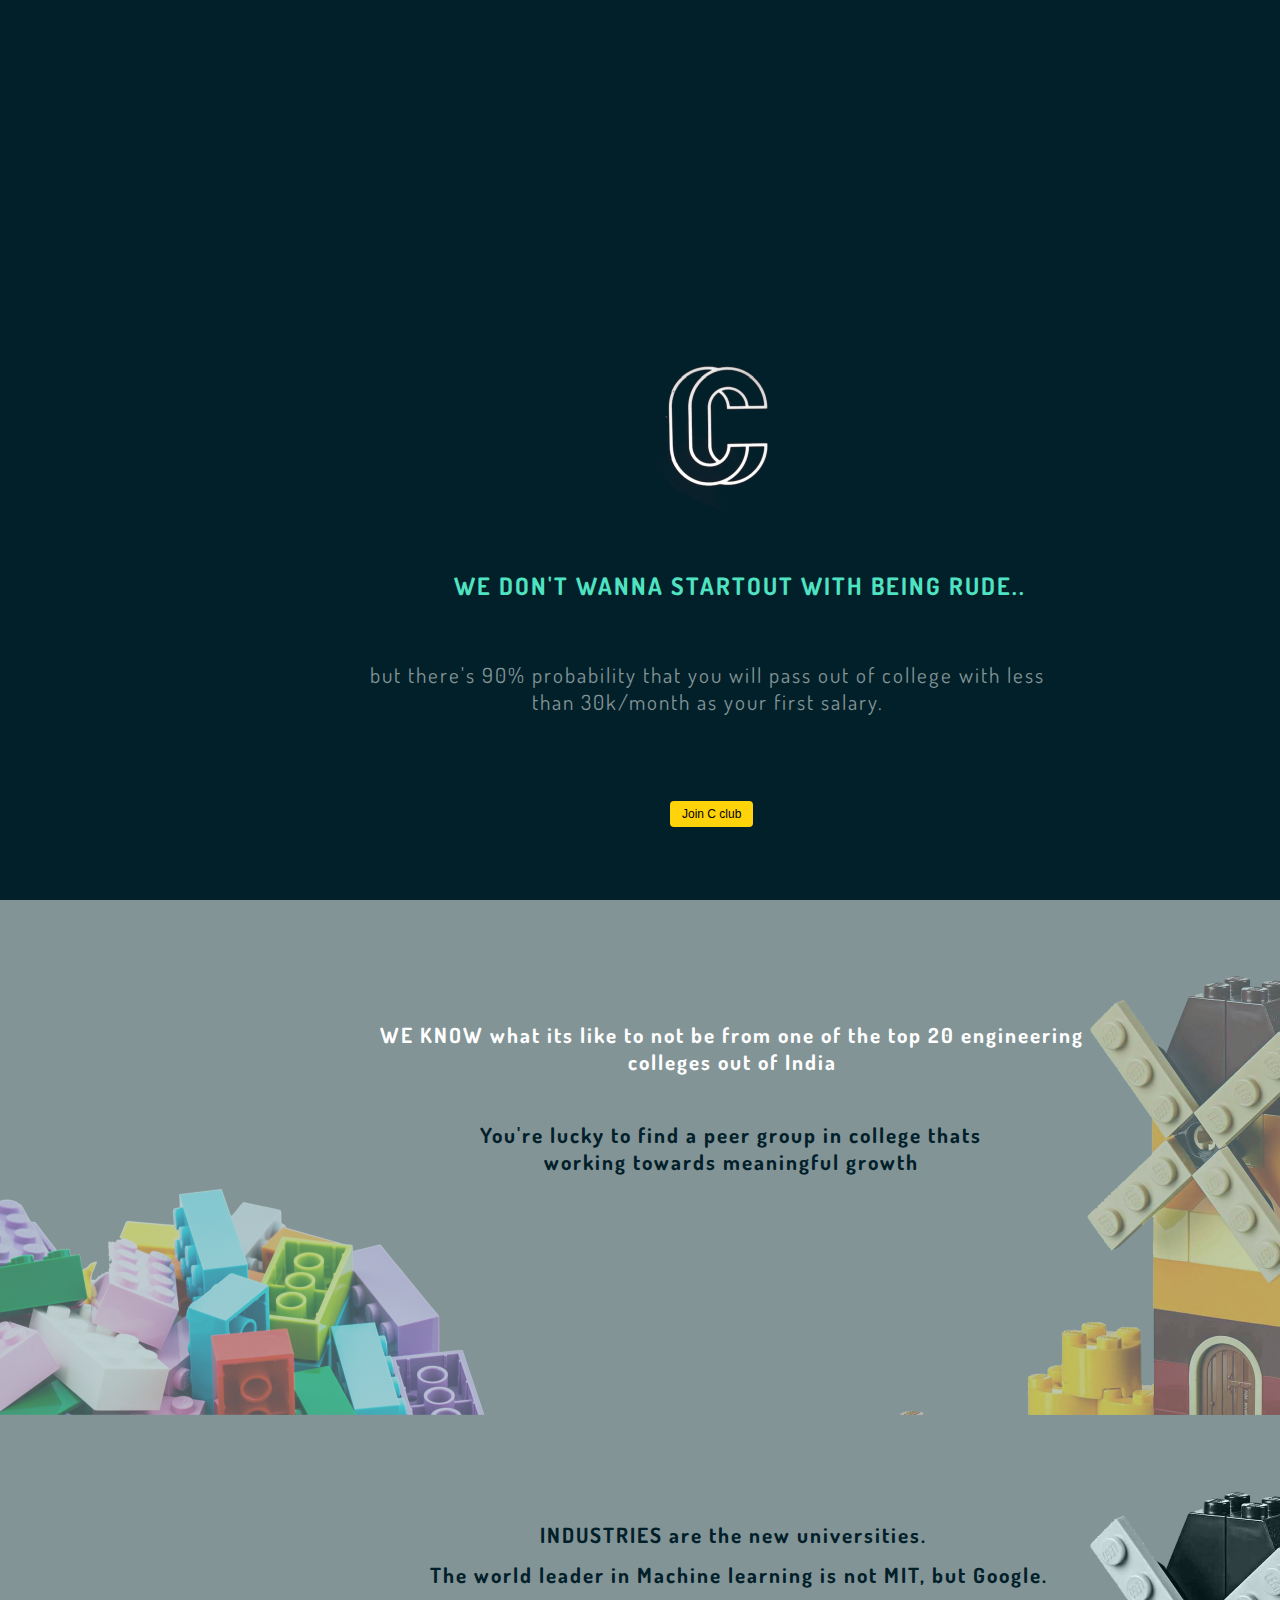
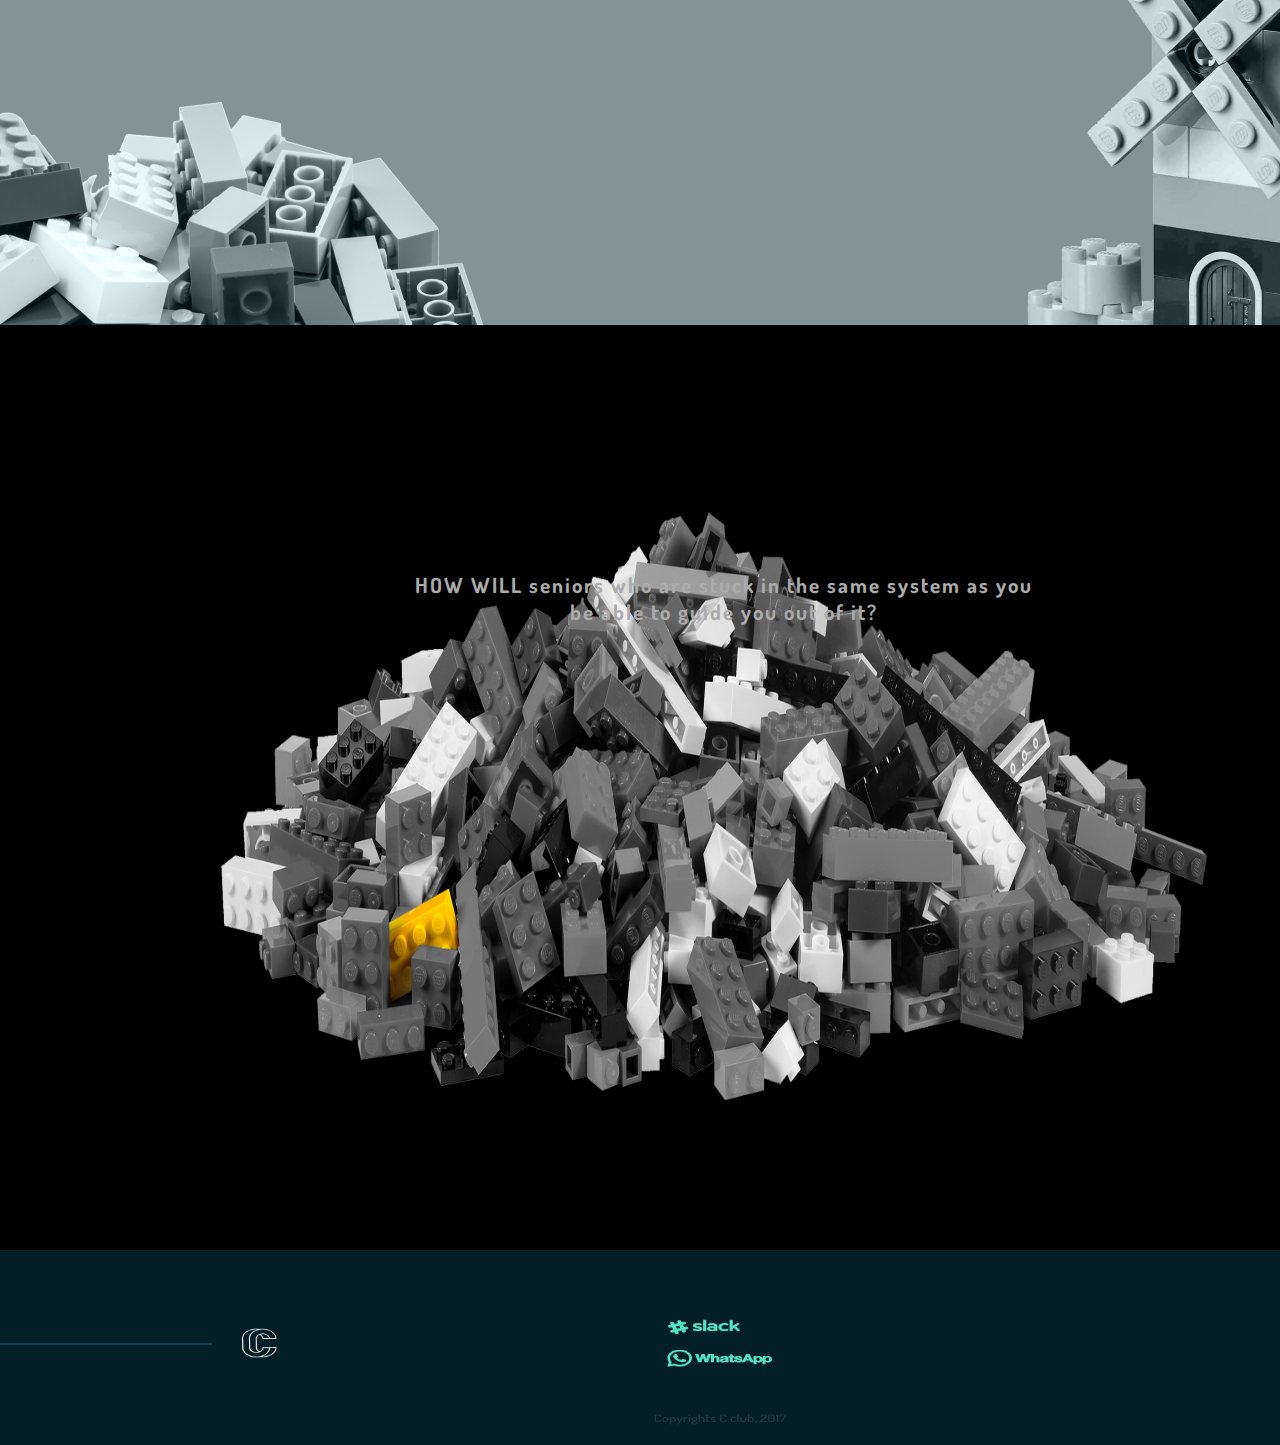
<file: index.html>
<!DOCTYPE html>
<html lang='en'> 
	<head>
		<meta charset="utf-8">
		<link rel="stylesheet" type="text/css" href="main.css">
		<title>C club</title>
		<link rel="shortcut icon" href="favicon.ico" type="image/x-icon">
	</head>

<style>
body {
    font-family: 'Dosis';font-size: 21px;
    overflow-x: hidden;
}
</style>


	<body>
		<div class="Hero_image">
			<img src="/images/Hero_image.png" height="900" width="1440">
		</div>
		
		<div class="Hero_text">
			<H2>WE DON'T WANNA STARTOUT WITH BEING RUDE..</H2>
		</div>	
		<div class="Hero_support_text">
			<p>but there's 90% probability that you will pass out of college with less <br>than 30k/month as your first salary.</p>
		</div>
		
		
		
		<div class="image_section_1">
			<img src="/images/Section_1.png" height="515" width="1440">
		</div>

		

		<div class="Section_1">
			<p>WE KNOW what its like to not be from one of the top 20 engineering <br>colleges out of India</p>
		</div>

		<div class="Section_1_support_text">
			<p>You're lucky to find a peer group in college thats <br>working towards meaningful growth </p>
		</div>

		
	
		<div class="Section_2">
			<p>INDUSTRIES are the new universities.</p>
		</div>

		<div class="Section_2_support_text">
			<p>The world leader in Machine learning is not MIT, but Google.</p>
		</div>
		
		<div class="image_section_2">
			<img src="/images/Section_2.png" height="515" width="1440">
		</div>

		

		<div class="Section_3">
			<p>HOW WILL seniors who are stuck in the same system as you <br>be able to guide you out of it?</p>
		</div>

		<div class="image_section_3">
			<img src="/images/Section_3_black.png" height="925" width="1440">
		</div>
		

<!--
		<div class="section_4">
			<p>Little Guidance or Roadmap on what one should do, <br>to get what output</p>
		</div>

		<div class="image_section_4">
			<img src="/images/Section_4.png" height="900" width="1440">
			
		</div>

		<div class="section_5">
			<p>In a fast moving Industry like CS/IT, <br>faculties aren't best placed to provide close support</p>
		</div>

		<div class="image_section_5">
			<img src="/images/Section_5.png" height="625" width="1440">
		</div>

-->
		<button class="button_1" onclick="alert('Hold on..setting you up')">Join C club</button>

		<div class="footer">
			<img src="/images/Footer.png" height="190" width="1440">
		</div>
	</body>
</html>
</file>
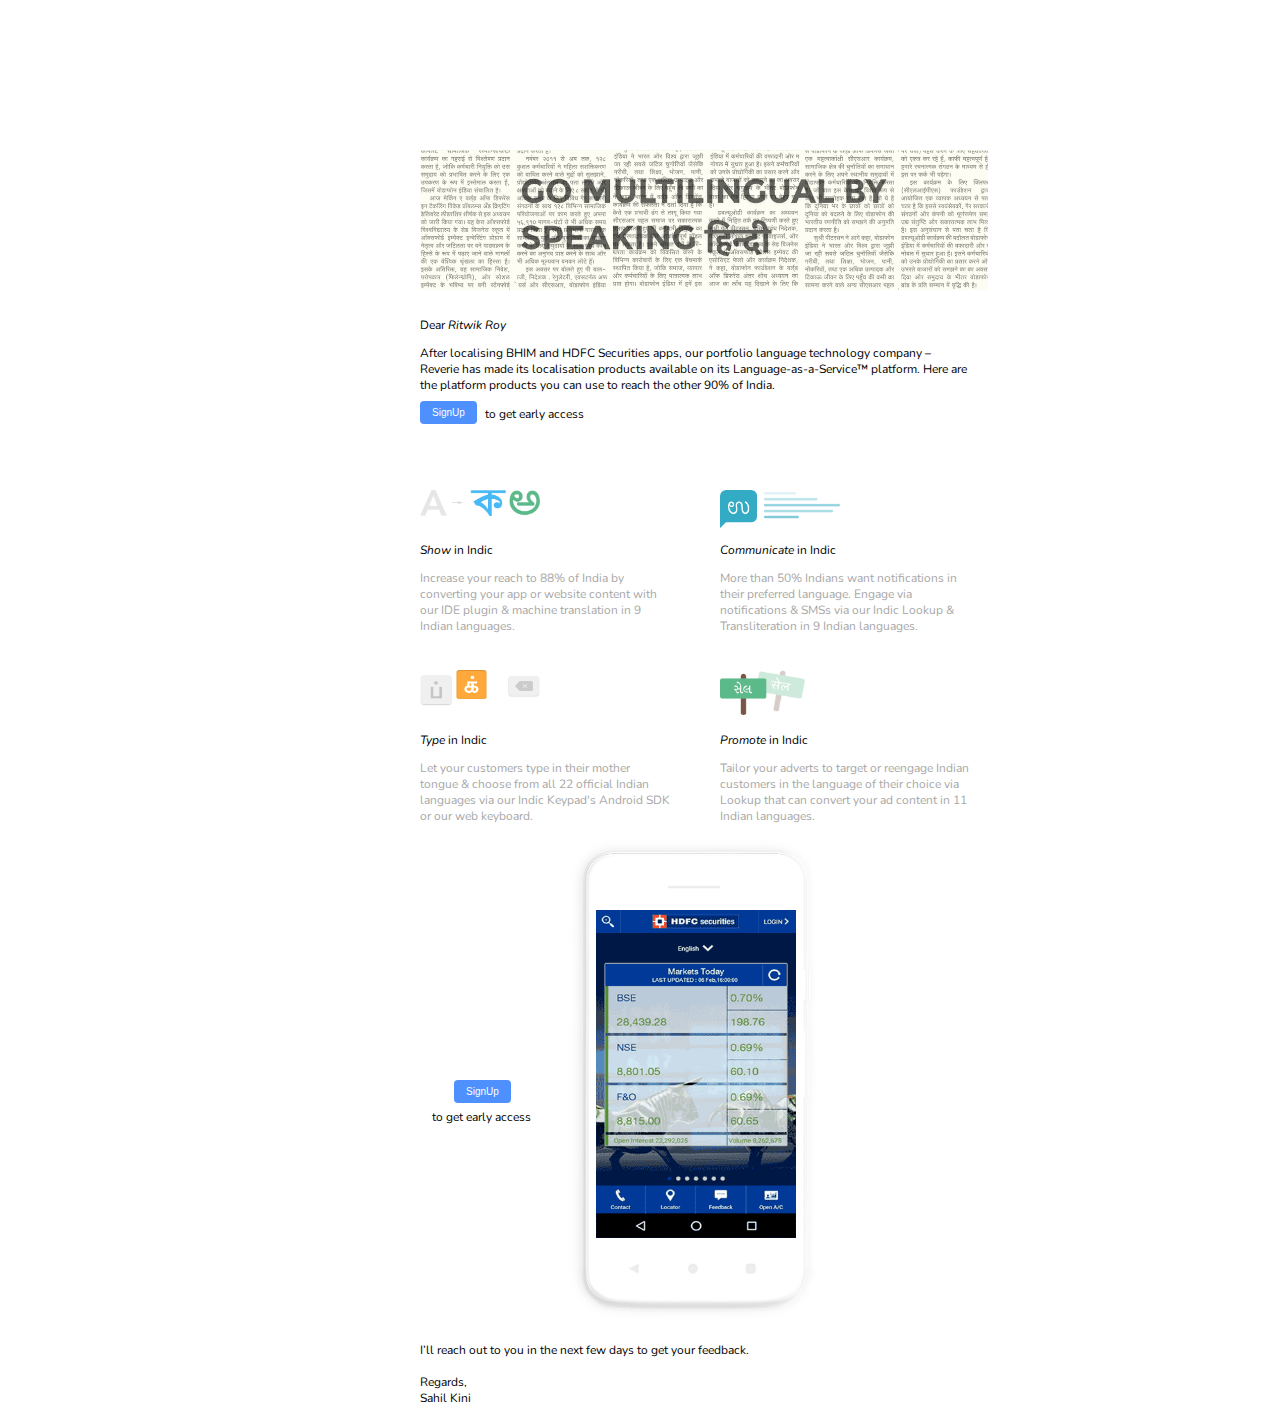
<file: emailer/index.html>
<!DOCTYPE html>
<html>
<head>
	<meta name="viewport" content="width=device-width, initial-scale=1">
	<link rel="stylesheet" type="text/css" href="main.css">
</head>

<!-- -->

<style>
body {
    font-family: 'Nunito';font-size: 12px;
}
</style>

<!--    -->

<body>

	
	<div class="HEADER">
		<img src="images/revup_test.gif" style="width: 568px;height: 140px;">  <!--HEADER -->
	</div>

	<div class="BEGIN">
		<p>Dear <em>Ritwik Roy</em></p>
		<p>After localising BHIM and HDFC Securities apps, our portfolio language technology company – Reverie has made its localisation products available on its Language-as-a-Service™ platform. Here are the platform products you can use to reach the other 90% of India.</p>
	</div>
		
	<button class="button1" onclick="alert('Signed up Successfully')">SignUp</button>
	<div class ="sign_in_text"> 
		</p>to get early access</P>
	</div>	
	
	<div class="ICON1">			<!--ICON-->
		<img src="images/Show.png" alt="Show in Indic" style="width:120px;height:26px;">	
	</div>

	<div class="para1">
		<p><em>Show</em> in Indic</p>
		<p><font color="#a7a7a7">Increase your reach to 88% of India by converting your app or website content with our IDE plugin & machine translation in 9 Indian languages.</font></p>
	</div>


	<div class="ICON2">
		<img src="images/Communicate.png" alt="Communicate in Indic" style="width:120px;height:38px;">		
	</div>
	<div class="PARA2">
		<p><em>Communicate</em> in Indic</p>
		<p><font color="#a7a7a7">More than 50% Indians want notifications in their preferred language. Engage via notifications & SMSs via our Indic Lookup & Transliteration in 9 Indian languages.</font></p>
	</div>

	<div class="ICON3">
		<img src="images/Type.png" alt="Type in Indic" style="width:120px;height:36px;">	
	</div>
	<div class="PARA3">
		<p><em>Type</em> in Indic</p>
		<p><font color="#a7a7a7">Let your customers type in their mother tongue & choose from all 22 official Indian languages via our Indic Keypad's Android SDK or our web keyboard.</font></p>
	</div>

	<div class="ICON4">
		<img src="images/Promote.png" alt="Promote in Indic" style="width:85px;height:45px;">	
	</div>
	

	<div class="PARA4">
		<p><em>Promote</em> in Indic</p>
		<p><font color="#a7a7a7">Tailor your adverts to target or reengage Indian customers in the language of their choice via Lookup that can convert your ad content in 11 Indian languages.</font></p>
	</div>

	<div class="HDFC_GIF">
		<img src="images/HDFC_InUse.gif" alt="Promote in Indic" style="width:200px;height:328px;">		<!--GIF-->
	</div>

	<div class="Phone_body">
		<img src="images/Phone.png" alt="Promote in Indic" style="width:250px;height:480px;">		<!--Phone-->
	</div>
	
	<button class="button2" onclick="alert('Signed up Successfully')">SignUp</button>	

	<div class="SIGNUP_BOTTOM">
		<p>to get early access</p>
	</div>	
	<div class="END_PARA">
		<p>
		I’ll reach out to you in the next few days to get your feedback.
		<br>
		<br>Regards,
		<br>Sahil Kini
		</p>
	</div>	
		

</body>
</html>
</file>
<file: main.css>
@import url('https://fonts.googleapis.com/css?family=Dosis');


.body {
	margin-bottom: 0px; 
	padding-bottom: 0px}

.Hero_image {
	position: absolute;
	top: 0px;
	left: 0px;
}

.Hero_text {
	position: absolute;
	top: 550px;
	left: 454px;
	text-align: center;
	color: #50E3C2;
	letter-spacing: 2px;
	font-size: 16px;
}

.Hero_support_text {
	position: absolute;
	top: 640px;
	left: 370px;
	text-align: center;
	color: #829496;
	letter-spacing: 2px;
	font-size: 21px;
}




.Section_1 {
	position: absolute;
	top: 1000px;
	left: 380px;
	text-align: center;
	letter-spacing: 2px;
	font-size: 21px;
	font-weight: bolder;
	color: white;
}

.Section_1_support_text {
	position: absolute;
	top: 1100px;
	left: 480px;
	text-align: center;
	letter-spacing: 2px;
	font-size: 21px;
	font-weight: bolder;
	color: #02202a;
}

.image_section_1 {
	position: absolute;
	top: 900px;
	left: 0px;
}




.Section_2 {
	position: absolute;
	top: 1500px;
	left: 540px;
	text-align: center;
	letter-spacing: 2px;
	font-size: 21px;
	font-weight: bolder;
	color: #02202a;
}

.Section_2_support_text {
	position: absolute;
	top: 1540px;
	left: 430px;
	text-align: center;
	letter-spacing: 2px;
	font-size: 21px;
	font-weight: bolder;
	color: #02202a;
}

.image_section_2 {
	position: absolute;
	top: 1415px;
	left: 0px;
	z-index: -1;
}

.Section_3 {
	position: absolute;
	top: 2150px;
	left: 415px;
	text-align: center;
	letter-spacing: 2px;
	font-size: 21px;
	font-weight: bolder;
	color: #ababab;
}

.image_section_3 {
	position: absolute;
	top: 1925px;
	left: 0px;
	z-index: -1;
	color: black;
}

/*.section_4 {
	position: absolute;
	top: 2740px;
	left: 470px;
	text-align: center;
	letter-spacing: 2px;
	font-size: 21px;
	font-weight: bolder;
	color: #02202a;
}

.image_section_4 {
	position: absolute;
	top: 2650px;
	left: 0px;
	z-index: -1;
}

.section_5 {
	position: absolute;
	top: 3640px;
	left: 470px;
	text-align: center;
	letter-spacing: 2px;
	font-size: 21px;
	font-weight: bolder;
	color: #02202a;
}

.image_section_5 {
	position: absolute;
	top:3548px;
	left: 0px;
	z-index: -1;
}*/

.button_1 {
    position: fixed;
    top: 800px;
    left: 265px;
    background-color: #ffd30a;
    border: none;
    color: black;
    padding: 6px 12px;
    text-align: center;
    text-decoration: none;
    display: inline-block;
    font-size: 12px;
    margin: 1px 405px;
    cursor: pointer;
    border-radius: 4px;
    z-index: 900;

    -o-transition:.25s;
    -ms-transition:.25s;
    -moz-transition:.25s;
    -webkit-transition:.25s;
    /* ...and now for the proper property */
    transition:.15s;
}

button:Hover {
    color: #51fbf0;
    background-color: black;
    
}

.footer {
	position: absolute;
	top: 2850px;
	left: 0px;
	z-index: -1;
	padding: 0px;
	margin: 0px;
	background-color: #03202a;
}
</file>
<file: emailer/main.css>
@import url('https://fonts.googleapis.com/css?family=Nunito');

.HEADER {
	position: absolute;
    top: 150px;
    left: 420px;

}

.BEGIN {
	position: absolute;
    top: 305px;
    left: 420px;
	max-width:550px;
	padding-right:20px;
	font-size: 12px;
}

.SIGNUP_TOP {
	margin-top: 3%;
	margin-left: 30%;
}

.ICON1 {
	position: absolute;
    left: 420px;
    top: 490px;
}



.ICON3 {
	position: absolute;
    left: 420px;
    top: 100px;
}



.para1 {
	position: absolute;
    left: 420px;
    top: 530px;
	font-size: 12px;
	max-width:250px;
	padding-right:20px;
}

.PARA2 {
	position: absolute;
    left: 720px;
    top: 530px;
	font-size: 12px;
	max-width:250px;
	padding-right:20px;
}

.ICON2 {
	position: absolute;
    left: 720px;
    top: 490px;
}

.PARA3 {
	position: absolute;
    left: 420px;
    top: 720px;
	font-size: 12px;
	max-width:250px;
	padding-right:20px;
}

.ICON3 {
	position: absolute;
    left: 420px;
    top: 670px;
}

.PARA4 {
	position: absolute;
    left: 720px;
    top: 720px;
	font-size: 12px;
	max-width:250px;
	padding-right:20px;
}

.ICON4 {
	position: absolute;
    left: 720px;
    top: 670px;
}


.HDFC_GIF {
	position: absolute;
    left: 596px;
    top: 910px;
    z-index: 1;
}

.Phone_body {
	position: absolute;
    left: 570px;
    top: 840px;
    z-index: 0;
}

.SIGNUP_BOTTOM {
	position: absolute;
    left: 432px;
    top: 1097px;
	font-size: 12px;
}

.END_PARA {
	position: absolute;
    left: 420px;
    top: 1330px;
	font-size: 12px;
	max-width:550px;
	padding-right:20px;
}

.button1 {
    position: absolute;
    top: 400px;
    left: 15px;
    background-color: #4d90fe;
    border: none;
    color: white;
    padding: 6px 12px;
    text-align: center;
    text-decoration: none;
    display: inline-block;
    font-size: 10px;
    margin: 1px 405px;
    cursor: pointer;
    border-radius: 4px;
}

button:Hover {
    color: #51fbf0;
    background-color: #1d72fa;
    
}

.button2 {
    position: absolute;
    top: 1080px;
    left: 429px;
    background-color: #4d90fe;
    border: none;
    color: white;
    padding: 6px 12px;
    text-align: center;
    text-decoration: none;
    display: inline-block;
    font-size: 10px;
    margin: 0px 25px;
    cursor: pointer;
    border-radius: 4px;
}

.sign_in_text {
	position: absolute;
    left: 485px;
    top: 394px;
	font-size: 12px;
}
</file>
